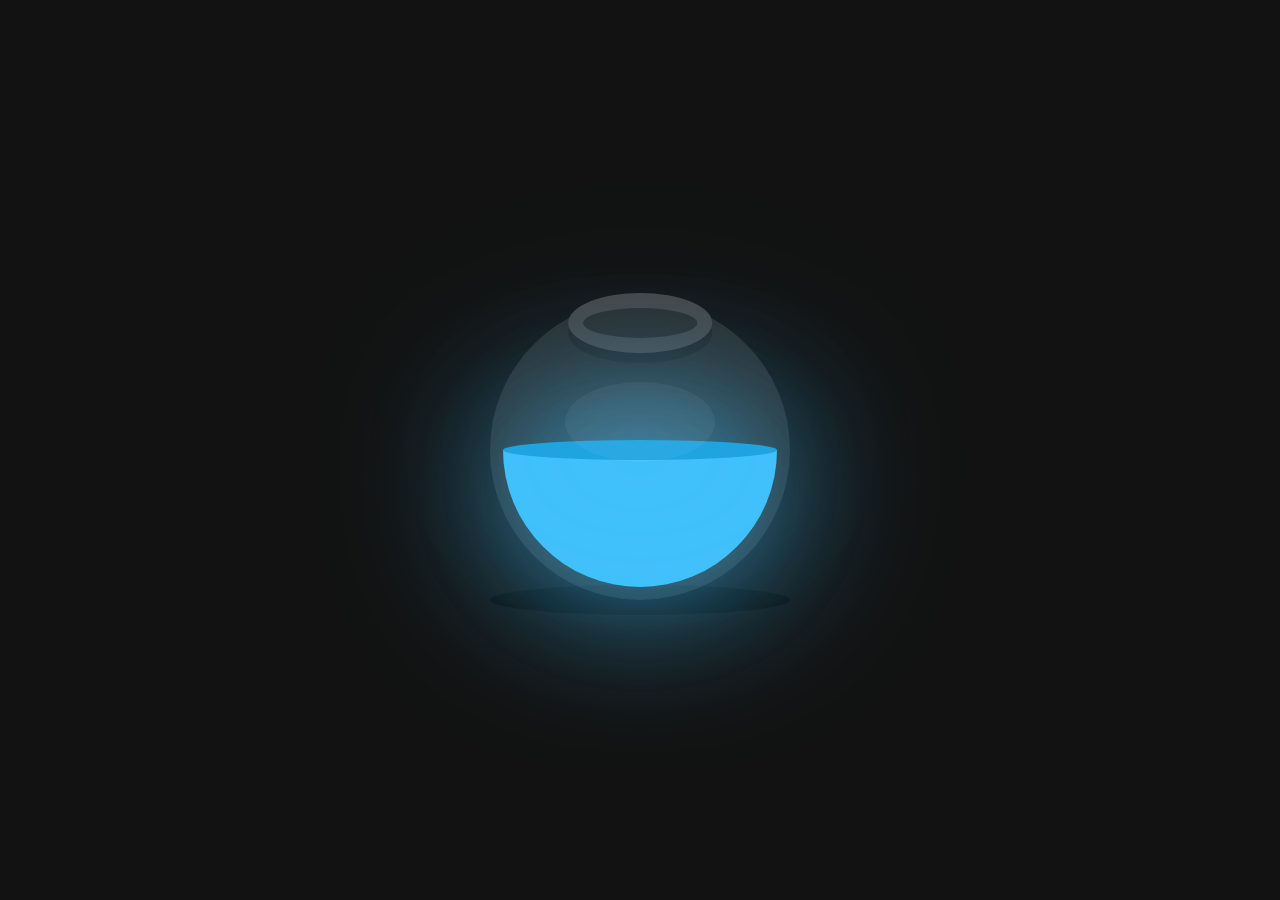
<file: css animation/glowing_lequid.html>
<!DOCTYPE html>
<html lang="en">
<head>
    <meta charset="UTF-8">
    <meta http-equiv="X-UA-Compatible" content="IE=edge">
    <meta name="viewport" content="width=device-width, initial-scale=1.0">
    <title>glowing lequid bowl</title>
    <link rel="stylesheet" type="text/css" href="style.css">
</head>
<body>
    <section>
        <div class="shadow"></div>
        <div class="bowl">
            <div class="liquid"></div>
        </div>
    </section>
    
</body>
</html>
</file>
<file: css animation/style.css>
*
{
    margin: 0;
    padding: 0;
    box-sizing: border-box;
}
section
{
    display: flex;
    justify-content: center;
    align-items: center;
    min-height: 100vh;
    background: #121212;
}
.bowl
{
    position: relative;
    width: 300px;
    height: 300px;
    background: rgba(255, 255, 255, 0.1);
    border-radius: 50%;
    border: 8px solid transparent;
    transform-origin: bottom center;
    animation:animate 5s linear infinite;
}
@keyframes animate
{
    0%
    {
        filter: hue-rotate(0deg);
        transform:rotate(0deg);
    }
    25%
    {
        transform:rotate(15deg);
        
    }
    50%
    {
        transform:rotate(0deg);

    }
    75%
    {
        transform:rotate(-15deg);

    }
    100%
    {
        filter: hue-rotate(360deg);
        transform:rotate(0deg);

    }
}
.bowl::before
{
    content: '';
    position: absolute;
    top: -15px;
    left: 50%;
    transform: translateX(-50%);
    width: 40%;
    height: 30px;
    border: 15px solid #444;
    border-radius: 50%;
    box-shadow: 0 10px #222;
}
.bowl::after
{
    content: '';
    position: absolute;
    top: 40%;
    left: 50%;
    transform: translate(-50%,-50%);
    border-radius: 50%;
    width: 150px;
    height: 80px;
    background: rgba(255, 255, 255, 0.05);
}
.liquid
{
    position: absolute;
    top: 50%;
    left: 5px;
    right: 5px;
    bottom: 5px;
    background: #41c1fb;
    border-bottom-left-radius: 150px;
    border-bottom-right-radius: 150px;
    filter: drop-shadow(0 0 80px #41c1fb);
    transform-origin: top center;
    animation:animateLiquid 5s linear infinite;
}
@keyframes animateLiquid
{
    0%
    {
        transform: rotate(0deg);
    }
    25%
    {
        transform: rotate(-20deg);
    }
    50%
    {
        transform: rotate(0deg);
    }
    75%
    {
        transform: rotate(20deg);
    }
    100%
    {
        transform: rotate(0deg);
    }
}
.liquid::before
{
    content: '';
    position: absolute;
    top: -10px;
    width: 100%;
    height: 20px;
    background: #1fa4e0;
    border-radius: 50%;
    filter: drop-shadow(0 0 80px #41c1fb);
}
.shadow
{
    position: absolute;
    top: calc(50% + 150px);
    left: 50%;
    transform: translate(-50%,-50%);
    width: 300px;
    height: 30px;
    background: rgba(0,0,0,0.5);
    border-radius: 50%;
}
</file>
